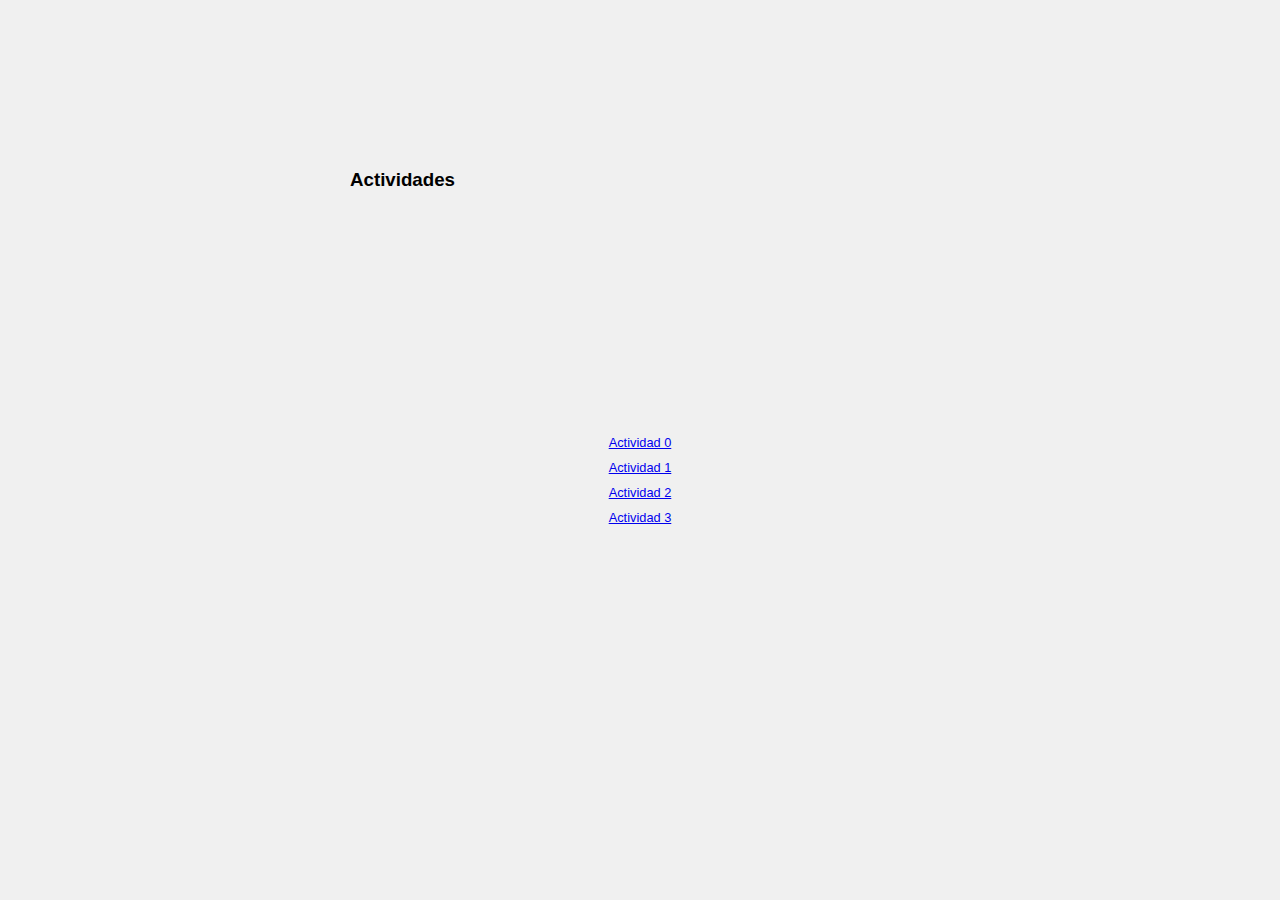
<file: index.html>
<!DOCTYPE html>
<html lang="es">
<head>
    <meta charset="UTF-8">
    <meta name="viewport" content="width=device-width, initial-scale=1.0">
    <title>Actividades - Marc Furriols</title>
    <style>
        body {
            display: flex;
            flex-direction: column;
            align-items: center;
            justify-content: center;
            height: 100vh;
            overflow: hidden;
            margin: 0;
            font-family: Arial, sans-serif;
            background-color: #f0f0f0;
        }
        h3 {
            text-align: left;
            width: 100%;
            padding-left: 700px;
        }
        .links-container {
            display: flex;
            flex-direction: column;
            justify-content: center;
            height: 60%;
        }
        p {
            font-size: 0.8em;
            margin: 5px 0;
            text-align: center;
            width: 100%;
        }
    </style>
</head>
<body>
    <h3>Actividades</h3>
    <div class="links-container">
        <p><a href="/cv">Actividad 0</a></p>
        <p><a href="/A02_TWBBDD_SG1">Actividad 1</a></p>
        <p><a href="#coming-soon">Actividad 2</a></p>
        <p><a href="/A03_FurriolsMarc">Actividad 3</a></p>
    </div>
</body>
</html>
</file>
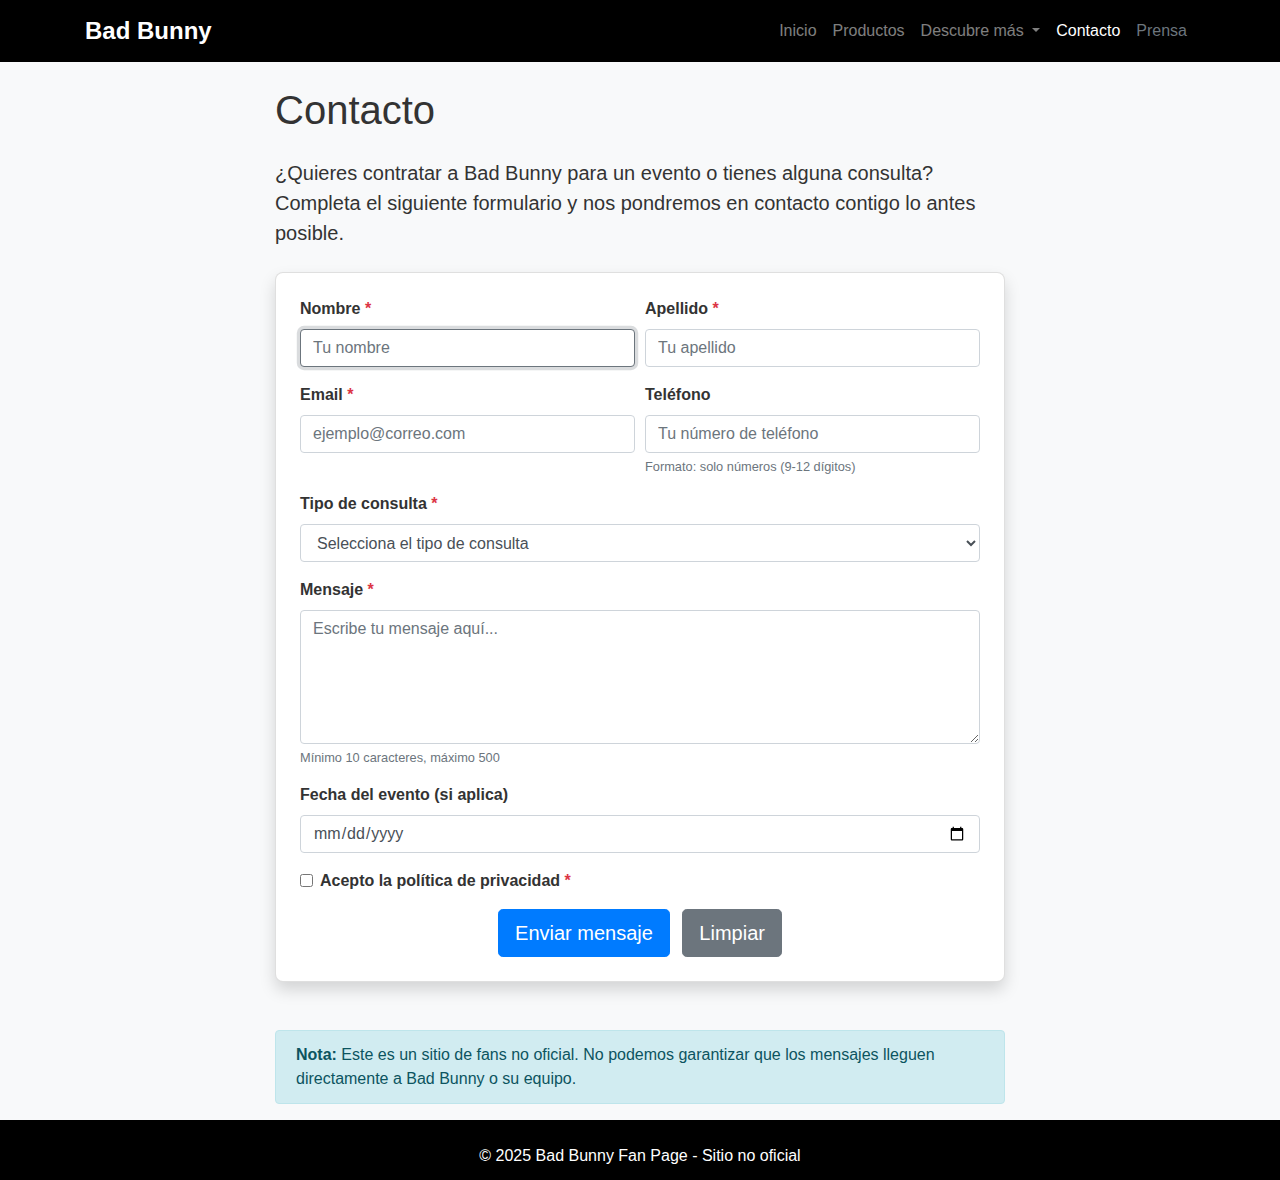
<file: A03_FurriolsMarc/contacto.html>
<!DOCTYPE html>
<html lang="es">
<head>
    <meta charset="UTF-8">
    <meta name="viewport" content="width=device-width, initial-scale=1, shrink-to-fit=no">
    <meta name="description" content="Contacta con el equipo de fans de Bad Bunny. Formulario de contacto para consultas, eventos y colaboraciones.">
    <meta name="keywords" content="Bad Bunny contacto, contactar Bad Bunny, formulario Bad Bunny">
    <meta name="author" content="Marc Furriols">
    <title>Contacto - Bad Bunny</title>
    <link rel="stylesheet" href="https://cdn.jsdelivr.net/npm/bootstrap@4.6.0/dist/css/bootstrap.min.css">
    <link rel="stylesheet" href="/A03_FurriolsMarc/css/style.css">
    <link rel="icon" href="https://i.scdn.co/image/ab6761610000e5eb8ee9a6f54dcbd4bc95126b14" type="image/x-icon">
    <script type="application/ld+json">
    {
      "@context": "https://schema.org",
      "@type": "ContactPage",
      "name": "Contacto Bad Bunny",
      "description": "Formulario de contacto para fans de Bad Bunny"
    }
    </script>
</head>
<body>
    <nav class="navbar navbar-expand-lg navbar-dark bg-dark mb-4">
        <div class="container">
            <a class="navbar-brand" href="./index.html">Bad Bunny</a>
            <button class="navbar-toggler" type="button" data-toggle="collapse" data-target="#navbarNav">
                <span class="navbar-toggler-icon"></span>
            </button>
            <div class="collapse navbar-collapse" id="navbarNav">
                <ul class="navbar-nav ml-auto">
                    <li class="nav-item">
                        <a class="nav-link" href="/A03_FurriolsMarc/index.html">Inicio</a>
                    </li>
                    <li class="nav-item">
                        <a class="nav-link" href="/A03_FurriolsMarc/productos.html">Productos</a>
                    </li>
                    <li class="nav-item dropdown">
                        <a class="nav-link dropdown-toggle" href="#" id="navbarDropdown" role="button" data-toggle="dropdown" aria-haspopup="true" aria-expanded="false">
                            Descubre más
                        </a>
                        <div class="dropdown-menu" aria-labelledby="navbarDropdown">
                            <a class="dropdown-item" href="/A03_FurriolsMarc/albumes.html">Álbumes</a>
                            <a class="dropdown-item" href="/A03_FurriolsMarc/videoclips.html">Videoclips</a>
                            <a class="dropdown-item" href="/A03_FurriolsMarc/conciertos.html">Conciertos</a>
                        </div>
                    </li>
                    <li class="nav-item active">
                        <a class="nav-link" href="/A03_FurriolsMarc/contacto.html">Contacto</a>
                    </li>
                    <li class="nav-item">
                        <a class="nav-link text-muted" href="/A03_FurriolsMarc/desactivada.html">Prensa</a>
                    </li>
                </ul>
            </div>
        </div>
    </nav>

    <div class="container">
        <div class="row">
            <div class="col-lg-8 mx-auto">
                <h1 class="mb-4">Contacto</h1>
                <p class="lead mb-4">¿Quieres contratar a Bad Bunny para un evento o tienes alguna consulta? Completa el siguiente formulario y nos pondremos en contacto contigo lo antes posible.</p>
                
                <div class="card shadow mb-5">
                    <div class="card-body p-4">
                        <form id="contactForm">
                            <div class="form-row">
                                <div class="form-group col-md-6">
                                    <label for="nombre">Nombre <span class="text-danger">*</span></label>
                                    <input type="text" class="form-control" id="nombre" name="nombre" placeholder="Tu nombre" required autofocus>
                                </div>
                                <div class="form-group col-md-6">
                                    <label for="apellido">Apellido <span class="text-danger">*</span></label>
                                    <input type="text" class="form-control" id="apellido" name="apellido" placeholder="Tu apellido" required>
                                </div>
                            </div>
                            
                            <div class="form-row">
                                <div class="form-group col-md-6">
                                    <label for="email">Email <span class="text-danger">*</span></label>
                                    <input type="email" class="form-control" id="email" name="email" placeholder="ejemplo@correo.com" required>
                                </div>
                                <div class="form-group col-md-6">
                                    <label for="telefono">Teléfono</label>
                                    <input type="tel" class="form-control" id="telefono" name="telefono" placeholder="Tu número de teléfono" pattern="[0-9]{9,12}">
                                    <small class="form-text text-muted">Formato: solo números (9-12 dígitos)</small>
                                </div>
                            </div>

                            <div class="form-group">
                                <label for="tipoConsulta">Tipo de consulta <span class="text-danger">*</span></label>
                                <select class="form-control" id="tipoConsulta" name="tipoConsulta" required>
                                    <option value="" selected disabled>Selecciona el tipo de consulta</option>
                                    <option value="contratacion">Contratación para evento</option>
                                    <option value="prensa">Prensa/Medios</option>
                                    <option value="fans">Club de fans</option>
                                    <option value="merchandising">Merchandising</option>
                                    <option value="otros">Otros</option>
                                </select>
                            </div>
                            
                            <div class="form-group">
                                <label for="mensaje">Mensaje <span class="text-danger">*</span></label>
                                <textarea class="form-control" id="mensaje" name="mensaje" rows="5" placeholder="Escribe tu mensaje aquí..." required minlength="10" maxlength="500"></textarea>
                                <small class="form-text text-muted">Mínimo 10 caracteres, máximo 500</small>
                            </div>
                            
                            <div class="form-group">
                                <label for="fecha">Fecha del evento (si aplica)</label>
                                <input type="date" class="form-control" id="fecha" name="fecha" min="2025-01-01">
                            </div>
                            
                            <div class="form-group form-check">
                                <input type="checkbox" class="form-check-input" id="privacidad" name="privacidad" required>
                                <label class="form-check-label" for="privacidad">Acepto la política de privacidad <span class="text-danger">*</span></label>
                            </div>
                            
                            <div class="text-center">
                                <button type="submit" class="btn btn-primary btn-lg">Enviar mensaje</button>
                                <button type="reset" class="btn btn-secondary btn-lg ml-2">Limpiar</button>
                            </div>
                        </form>
                    </div>
                </div>
                
                <div class="alert alert-info" role="alert">
                    <p class="mb-0"><strong>Nota:</strong> Este es un sitio de fans no oficial. No podemos garantizar que los mensajes lleguen directamente a Bad Bunny o su equipo.</p>
                </div>
            </div>
        </div>
    </div>

    <footer class="bg-dark text-white py-4">
        <div class="container text-center">
            <p>© 2025 Bad Bunny Fan Page - Sitio no oficial</p>
        </div>
    </footer>

    <script src="https://code.jquery.com/jquery-3.5.1.slim.min.js"></script>
    <script src="https://cdn.jsdelivr.net/npm/bootstrap@4.6.0/dist/js/bootstrap.bundle.min.js"></script>
</body>
</html>
</file>
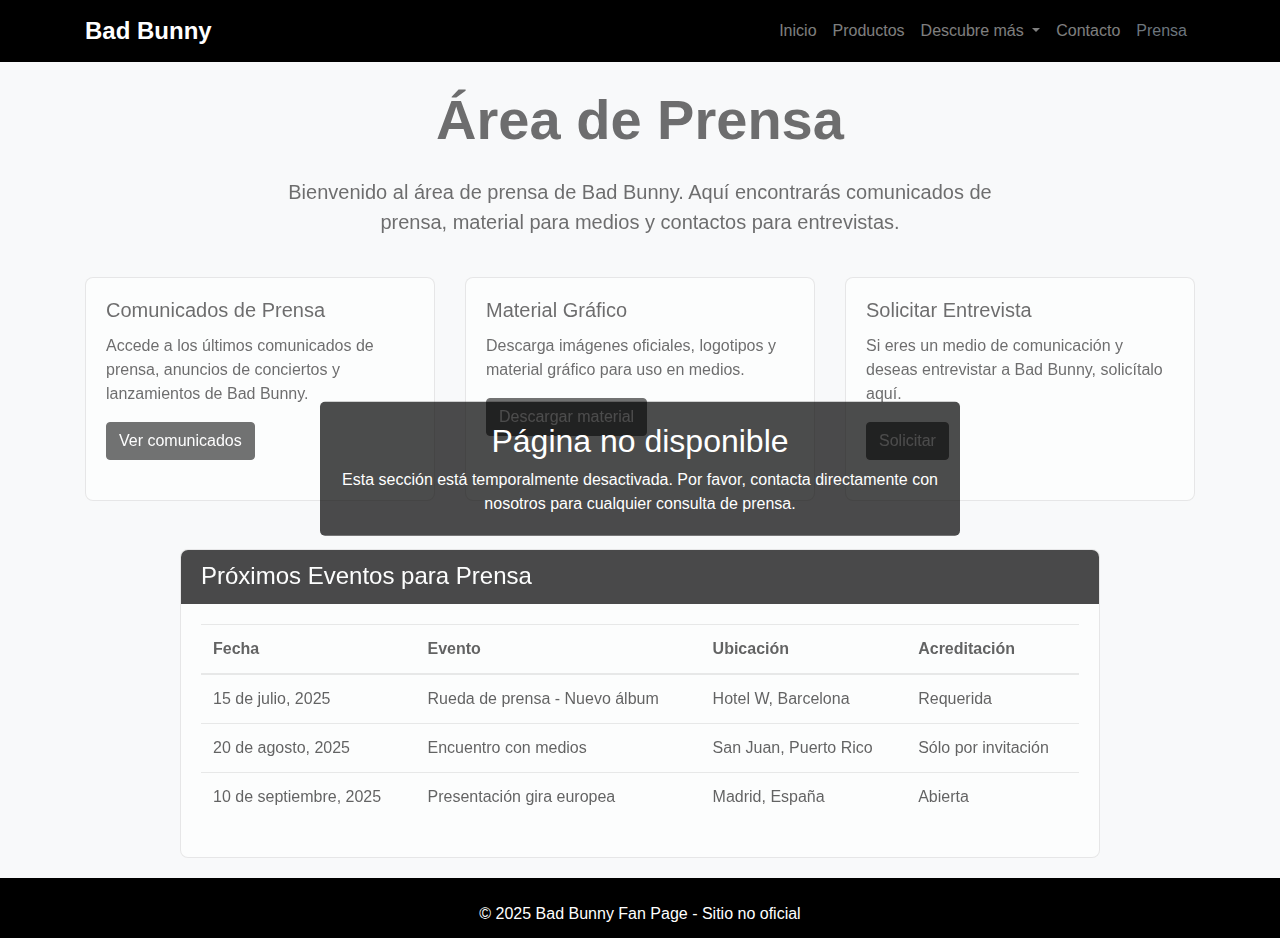
<file: A03_FurriolsMarc/desactivada.html>
<!DOCTYPE html>
<html lang="es">
<head>
    <meta charset="UTF-8">
    <meta name="viewport" content="width=device-width, initial-scale=1, shrink-to-fit=no">
    <meta name="description" content="Página de prensa de Bad Bunny - Actualmente no disponible">
    <meta name="keywords" content="Bad Bunny, prensa, medios, contacto prensa">
    <meta name="author" content="Marc Furriols">
    <title>Prensa - Bad Bunny (No disponible)</title>
    <link rel="stylesheet" href="https://cdn.jsdelivr.net/npm/bootstrap@4.6.0/dist/css/bootstrap.min.css">
    <link rel="stylesheet" href="./css/style.css">
    <link rel="icon" href="https://i.scdn.co/image/ab6761610000e5eb8ee9a6f54dcbd4bc95126b14" type="image/x-icon">
</head>
<body>
    <nav class="navbar navbar-expand-lg navbar-dark bg-dark mb-4">
        <div class="container">
            <a class="navbar-brand" href="./index.html">Bad Bunny</a>
            <button class="navbar-toggler" type="button" data-toggle="collapse" data-target="#navbarNav">
                <span class="navbar-toggler-icon"></span>
            </button>
            <div class="collapse navbar-collapse" id="navbarNav">
                <ul class="navbar-nav ml-auto">
                    <li class="nav-item">
                        <a class="nav-link" href="./index.html">Inicio</a>
                    </li>
                    <li class="nav-item">
                        <a class="nav-link" href="./productos.html">Productos</a>
                    </li>
                    <li class="nav-item dropdown">
                        <a class="nav-link dropdown-toggle" href="#" id="navbarDropdown" role="button" data-toggle="dropdown" aria-haspopup="true" aria-expanded="false">
                            Descubre más
                        </a>
                        <div class="dropdown-menu" aria-labelledby="navbarDropdown">
                            <a class="dropdown-item" href="./albumes.html">Álbumes</a>
                            <a class="dropdown-item" href="./videoclips.html">Videoclips</a>
                            <a class="dropdown-item" href="./conciertos.html">Conciertos</a>
                        </div>
                    </li>
                    <li class="nav-item">
                        <a class="nav-link" href="./contacto.html">Contacto</a>
                    </li>
                    <li class="nav-item active">
                        <a class="nav-link text-muted" href="./desactivada.html">Prensa</a>
                    </li>
                </ul>
            </div>
        </div>
    </nav>

    <div class="container disabled-page">
        <div class="row mb-4">
            <div class="col-md-8 mx-auto text-center">
                <h1 class="display-4 mb-4">Área de Prensa</h1>
                <p class="lead">Bienvenido al área de prensa de Bad Bunny. Aquí encontrarás comunicados de prensa, material para medios y contactos para entrevistas.</p>
            </div>
        </div>
        
        <div class="row mb-5">
            <div class="col-md-4">
                <div class="card h-100">
                    <div class="card-body">
                        <h5 class="card-title">Comunicados de Prensa</h5>
                        <p class="card-text">Accede a los últimos comunicados de prensa, anuncios de conciertos y lanzamientos de Bad Bunny.</p>
                        <a href="#" class="btn btn-dark">Ver comunicados</a>
                    </div>
                </div>
            </div>
            <div class="col-md-4">
                <div class="card h-100">
                    <div class="card-body">
                        <h5 class="card-title">Material Gráfico</h5>
                        <p class="card-text">Descarga imágenes oficiales, logotipos y material gráfico para uso en medios.</p>
                        <a href="#" class="btn btn-dark">Descargar material</a>
                    </div>
                </div>
            </div>
            <div class="col-md-4">
                <div class="card h-100">
                    <div class="card-body">
                        <h5 class="card-title">Solicitar Entrevista</h5>
                        <p class="card-text">Si eres un medio de comunicación y deseas entrevistar a Bad Bunny, solicítalo aquí.</p>
                        <a href="#" class="btn btn-dark">Solicitar</a>
                    </div>
                </div>
            </div>
        </div>
        
        <div class="row">
            <div class="col-md-10 mx-auto">
                <div class="card">
                    <div class="card-header bg-dark text-white">
                        <h4 class="mb-0">Próximos Eventos para Prensa</h4>
                    </div>
                    <div class="card-body">
                        <table class="table table-hover">
                            <thead>
                                <tr>
                                    <th>Fecha</th>
                                    <th>Evento</th>
                                    <th>Ubicación</th>
                                    <th>Acreditación</th>
                                </tr>
                            </thead>
                            <tbody>
                                <tr>
                                    <td>15 de julio, 2025</td>
                                    <td>Rueda de prensa - Nuevo álbum</td>
                                    <td>Hotel W, Barcelona</td>
                                    <td>Requerida</td>
                                </tr>
                                <tr>
                                    <td>20 de agosto, 2025</td>
                                    <td>Encuentro con medios</td>
                                    <td>San Juan, Puerto Rico</td>
                                    <td>Sólo por invitación</td>
                                </tr>
                                <tr>
                                    <td>10 de septiembre, 2025</td>
                                    <td>Presentación gira europea</td>
                                    <td>Madrid, España</td>
                                    <td>Abierta</td>
                                </tr>
                            </tbody>
                        </table>
                    </div>
                </div>
            </div>
        </div>
    </div>

    <div class="disabled-message">
        <h2>Página no disponible</h2>
        <p class="mb-0">Esta sección está temporalmente desactivada. Por favor, contacta directamente con nosotros para cualquier consulta de prensa.</p>
    </div>

    <footer class="bg-dark text-white py-4">
        <div class="container text-center">
            <p>© 2025 Bad Bunny Fan Page - Sitio no oficial</p>
        </div>
    </footer>

    <script src="https://code.jquery.com/jquery-3.5.1.slim.min.js"></script>
    <script src="https://cdn.jsdelivr.net/npm/bootstrap@4.6.0/dist/js/bootstrap.bundle.min.js"></script>
</body>
</html>
</file>
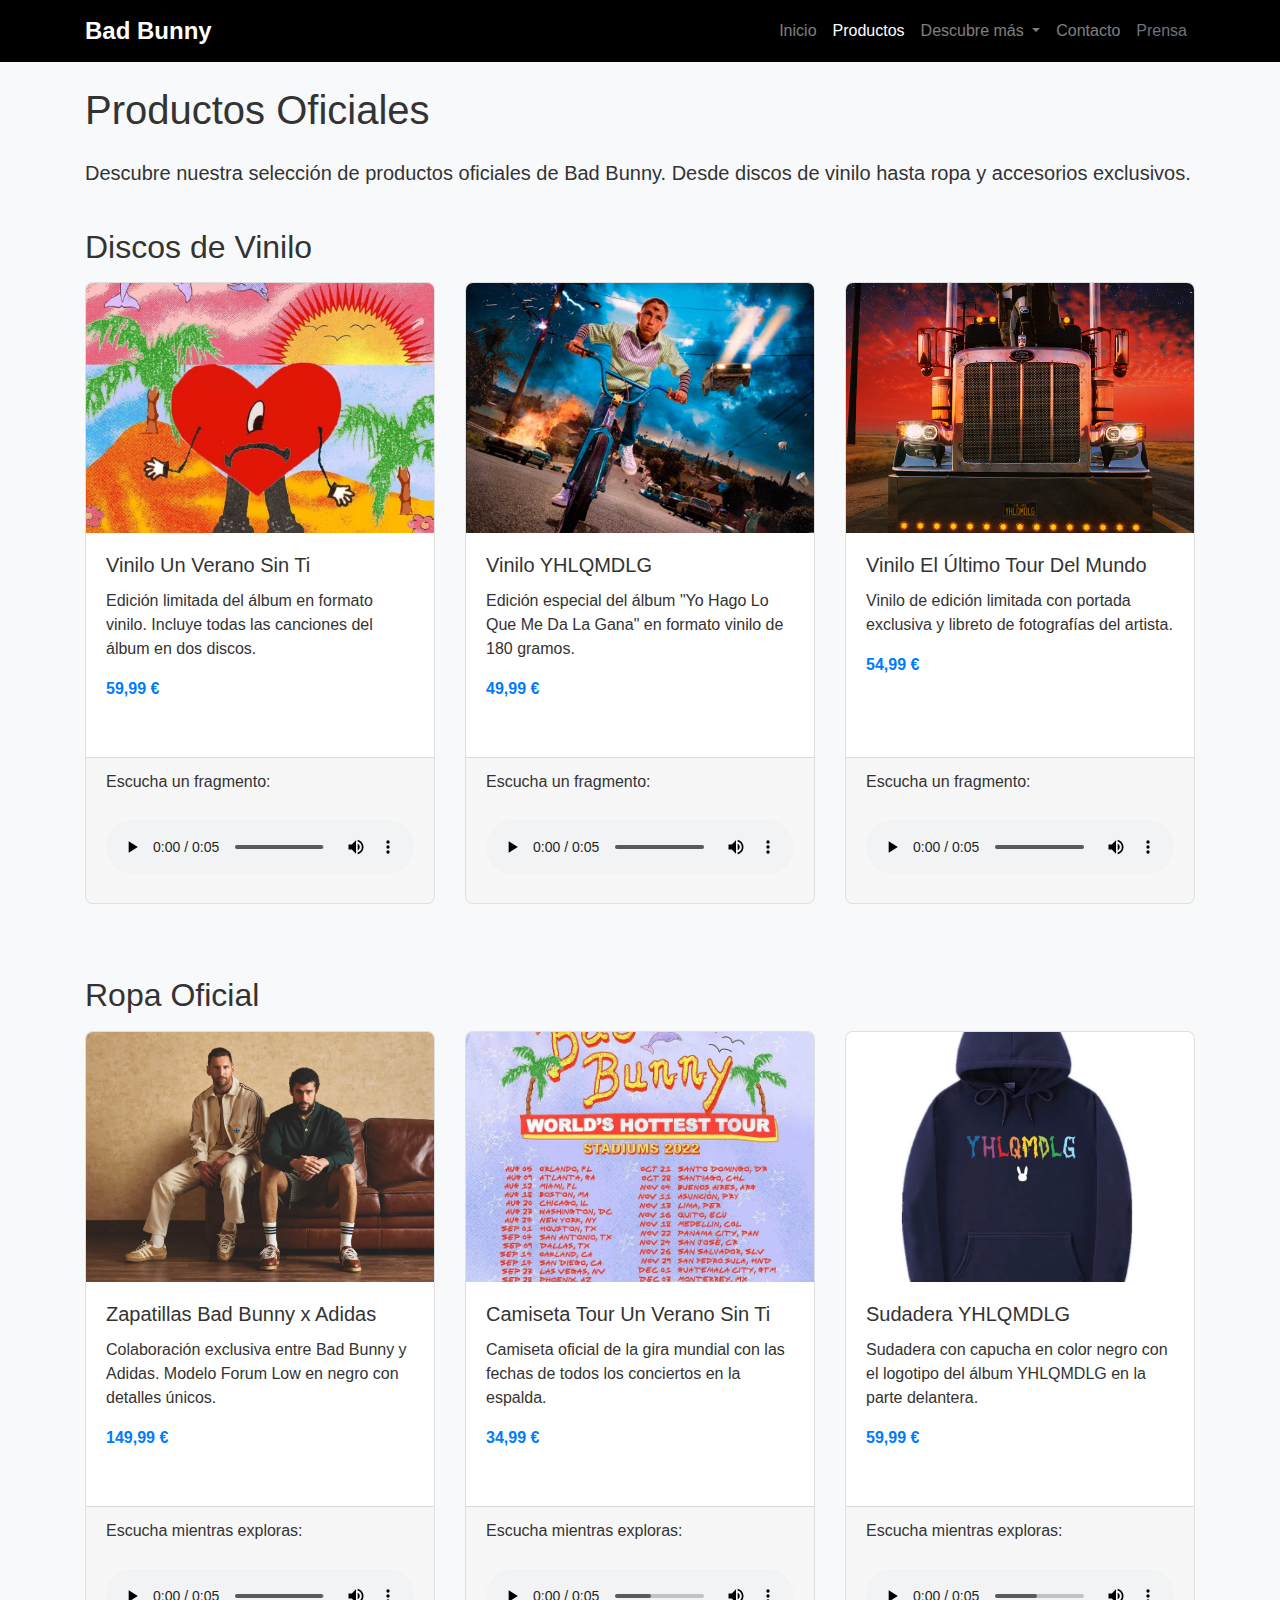
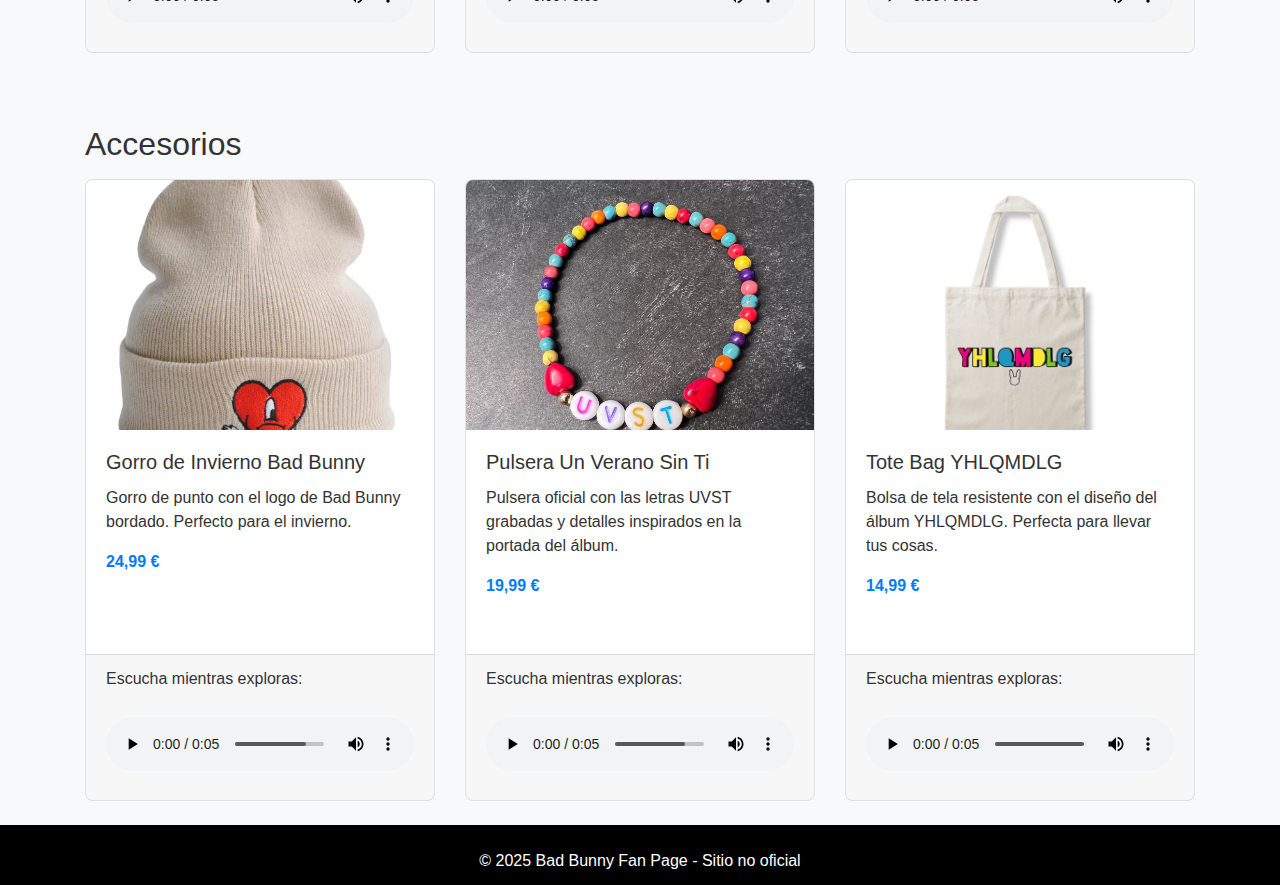
<file: A03_FurriolsMarc/productos.html>
<!DOCTYPE html>
<html lang="es">
<head>
    <meta charset="UTF-8">
    <meta name="viewport" content="width=device-width, initial-scale=1, shrink-to-fit=no">
    <meta name="description" content="Productos oficiales de Bad Bunny. Encuentra merchandising, discos y artículos exclusivos del artista.">
    <meta name="keywords" content="Bad Bunny productos, merchandising Bad Bunny, discos Bad Bunny, ropa Bad Bunny">
    <meta name="author" content="Marc Furriols">
    <title>Productos de Bad Bunny</title>
    <link rel="stylesheet" href="https://cdn.jsdelivr.net/npm/bootstrap@4.6.0/dist/css/bootstrap.min.css">
    <link rel="stylesheet" href="/A03_FurriolsMarc/css/style.css">
    <link rel="icon" href="https://i.scdn.co/image/ab6761610000e5eb8ee9a6f54dcbd4bc95126b14" type="image/x-icon">
</head>
<body>
    <nav class="navbar navbar-expand-lg navbar-dark bg-dark mb-4">
        <div class="container">
            <a class="navbar-brand" href="/A03_FurriolsMarc/index.html">Bad Bunny</a>
            <button class="navbar-toggler" type="button" data-toggle="collapse" data-target="#navbarNav">
                <span class="navbar-toggler-icon"></span>
            </button>
            <div class="collapse navbar-collapse" id="navbarNav">
                <ul class="navbar-nav ml-auto">
                    <li class="nav-item">
                        <a class="nav-link" href="/A03_FurriolsMarc/index.html">Inicio</a>
                    </li>
                    <li class="nav-item active">
                        <a class="nav-link" href="/A03_FurriolsMarc/productos.html">Productos</a>
                    </li>
                    <li class="nav-item dropdown">
                        <a class="nav-link dropdown-toggle" href="#" id="navbarDropdown" role="button" data-toggle="dropdown" aria-haspopup="true" aria-expanded="false">
                            Descubre más
                        </a>
                        <div class="dropdown-menu" aria-labelledby="navbarDropdown">
                            <a class="dropdown-item" href="/A03_FurriolsMarc/albumes.html">Álbumes</a>
                            <a class="dropdown-item" href="/A03_FurriolsMarc/videoclips.html">Videoclips</a>
                            <a class="dropdown-item" href="/A03_FurriolsMarc/conciertos.html">Conciertos</a>
                        </div>
                    </li>
                    <li class="nav-item">
                        <a class="nav-link" href="/A03_FurriolsMarc/contacto.html">Contacto</a>
                    </li>
                    <li class="nav-item">
                        <a class="nav-link text-muted" href="/A03_FurriolsMarc/desactivada.html">Prensa</a>
                    </li>
                </ul>
            </div>
        </div>
    </nav>

    <div class="container">
        <h1 class="mb-4">Productos Oficiales</h1>
        
        <div class="row mb-4">
            <div class="col-12">
                <p class="lead">Descubre nuestra selección de productos oficiales de Bad Bunny. Desde discos de vinilo hasta ropa y accesorios exclusivos.</p>
            </div>
        </div>
        
        <h2 class="mb-3">Discos de Vinilo</h2>
        <div class="row">
            <div class="col-md-4 mb-4">
                <div class="card h-100">
                    <img src="./img/1.jpg" class="card-img-top" alt="Un Verano Sin Ti">
                    <div class="card-body">
                        <h5 class="card-title">Vinilo Un Verano Sin Ti</h5>
                        <p class="card-text">Edición limitada del álbum en formato vinilo. Incluye todas las canciones del álbum en dos discos.</p>
                        <p class="text-primary font-weight-bold">59,99 €</p>
                    </div>
                    <div class="card-footer">
                        <p>Escucha un fragmento:</p>
                        <audio controls>
                            <source src="/A03_FurriolsMarc/audios/moscow-mule.mp3" type="audio/mpeg">
                            Tu navegador no soporta el elemento de audio.
                        </audio>
                    </div>
                </div>
            </div>
            
            <div class="col-md-4 mb-4">
                <div class="card h-100">
                    <img src="./img/2.jpg" class="card-img-top" alt="YHLQMDLG">
                    <div class="card-body">
                        <h5 class="card-title">Vinilo YHLQMDLG</h5>
                        <p class="card-text">Edición especial del álbum "Yo Hago Lo Que Me Da La Gana" en formato vinilo de 180 gramos.</p>
                        <p class="text-primary font-weight-bold">49,99 €</p>
                    </div>
                    <div class="card-footer">
                        <p>Escucha un fragmento:</p>
                        <audio controls>
                            <source src="/A03_FurriolsMarc/audios/me-porto-bonito.mp3" type="audio/mpeg">
                            Tu navegador no soporta el elemento de audio.
                        </audio>
                    </div>
                </div>
            </div>
            
            <div class="col-md-4 mb-4">
                <div class="card h-100">
                    <img src="./img/3.jpeg" class="card-img-top" alt="El Último Tour Del Mundo">
                    <div class="card-body">
                        <h5 class="card-title">Vinilo El Último Tour Del Mundo</h5>
                        <p class="card-text">Vinilo de edición limitada con portada exclusiva y libreto de fotografías del artista.</p>
                        <p class="text-primary font-weight-bold">54,99 €</p>
                    </div>
                    <div class="card-footer">
                        <p>Escucha un fragmento:</p>
                        <audio controls>
                            <source src="/A03_FurriolsMarc/audios/titi-me-pregunto.mp3" type="audio/mpeg">
                            Tu navegador no soporta el elemento de audio.
                        </audio>
                    </div>
                </div>
            </div>
        </div>
        
        <h2 class="mt-5 mb-3">Ropa Oficial</h2>
        <div class="row">
            <div class="col-md-4 mb-4">
                <div class="card h-100">
                    <img src="./img/4.webp" class="card-img-top" alt="Zapatillas Bad Bunny x Adidas">
                    <div class="card-body">
                        <h5 class="card-title">Zapatillas Bad Bunny x Adidas</h5>
                        <p class="card-text">Colaboración exclusiva entre Bad Bunny y Adidas. Modelo Forum Low en negro con detalles únicos.</p>
                        <p class="text-primary font-weight-bold">149,99 €</p>
                    </div>
                    <div class="card-footer">
                        <p>Escucha mientras exploras:</p>
                        <audio controls>
                            <source src="/A03_FurriolsMarc/audios/moscow-mule.mp3" type="audio/mpeg">
                            Tu navegador no soporta el elemento de audio.
                        </audio>
                    </div>
                </div>
            </div>
            
            <div class="col-md-4 mb-4">
                <div class="card h-100">
                    <img src="./img/5.avif" class="card-img-top" alt="Camiseta Tour Un Verano Sin Ti">
                    <div class="card-body">
                        <h5 class="card-title">Camiseta Tour Un Verano Sin Ti</h5>
                        <p class="card-text">Camiseta oficial de la gira mundial con las fechas de todos los conciertos en la espalda.</p>
                        <p class="text-primary font-weight-bold">34,99 €</p>
                    </div>
                    <div class="card-footer">
                        <p>Escucha mientras exploras:</p>
                        <audio controls>
                            <source src="/A03_FurriolsMarc/audios/titi-me-pregunto.mp3" type="audio/mpeg">
                            Tu navegador no soporta el elemento de audio.
                        </audio>
                    </div>
                </div>
            </div>
            
            <div class="col-md-4 mb-4">
                <div class="card h-100">
                    <img src="./img/6.avif" class="card-img-top" alt="Sudadera YHLQMDLG">
                    <div class="card-body">
                        <h5 class="card-title">Sudadera YHLQMDLG</h5>
                        <p class="card-text">Sudadera con capucha en color negro con el logotipo del álbum YHLQMDLG en la parte delantera.</p>
                        <p class="text-primary font-weight-bold">59,99 €</p>
                    </div>
                    <div class="card-footer">
                        <p>Escucha mientras exploras:</p>
                        <audio controls>
                            <source src="/A03_FurriolsMarc/audios/me-porto-bonito.mp3" type="audio/mpeg">
                            Tu navegador no soporta el elemento de audio.
                        </audio>
                    </div>
                </div>
            </div>
        </div>
        
        <h2 class="mt-5 mb-3">Accesorios</h2>
        <div class="row">
            <div class="col-md-4 mb-4">
                <div class="card h-100">
                    <img src="./img/7.avif" class="card-img-top" alt="Gorro de Invierno">
                    <div class="card-body">
                        <h5 class="card-title">Gorro de Invierno Bad Bunny</h5>
                        <p class="card-text">Gorro de punto con el logo de Bad Bunny bordado. Perfecto para el invierno.</p>
                        <p class="text-primary font-weight-bold">24,99 €</p>
                    </div>
                    <div class="card-footer">
                        <p>Escucha mientras exploras:</p>
                        <audio controls>
                            <source src="/A03_FurriolsMarc/audios/moscow-mule.mp3" type="audio/mpeg">
                            Tu navegador no soporta el elemento de audio.
                        </audio>
                    </div>
                </div>
            </div>
            
            <div class="col-md-4 mb-4">
                <div class="card h-100">
                    <img src="./img/8.avif" class="card-img-top" alt="Pulsera Un Verano Sin Ti">
                    <div class="card-body">
                        <h5 class="card-title">Pulsera Un Verano Sin Ti</h5>
                        <p class="card-text">Pulsera oficial con las letras UVST grabadas y detalles inspirados en la portada del álbum.</p>
                        <p class="text-primary font-weight-bold">19,99 €</p>
                    </div>
                    <div class="card-footer">
                        <p>Escucha mientras exploras:</p>
                        <audio controls>
                            <source src="/A03_FurriolsMarc/audios/titi-me-pregunto.mp3" type="audio/mpeg">
                            Tu navegador no soporta el elemento de audio.
                        </audio>
                    </div>
                </div>
            </div>
            
            <div class="col-md-4 mb-4">
                <div class="card h-100">
                    <img src="./img/9.webp" class="card-img-top" alt="Tote Bag YHLQMDLG">
                    <div class="card-body">
                        <h5 class="card-title">Tote Bag YHLQMDLG</h5>
                        <p class="card-text">Bolsa de tela resistente con el diseño del álbum YHLQMDLG. Perfecta para llevar tus cosas.</p>
                        <p class="text-primary font-weight-bold">14,99 €</p>
                    </div>
                    <div class="card-footer">
                        <p>Escucha mientras exploras:</p>
                        <audio controls>
                            <source src="/A03_FurriolsMarc/audios/me-porto-bonito.mp3" type="audio/mpeg">
                            Tu navegador no soporta el elemento de audio.
                        </audio>
                    </div>
                </div>
            </div>
        </div>
    </div>

    <footer class="bg-dark text-white py-4 mt-5">
        <div class="container text-center">
            <p>© 2025 Bad Bunny Fan Page - Sitio no oficial</p>
        </div>
    </footer>

    <script src="https://code.jquery.com/jquery-3.5.1.slim.min.js"></script>
    <script src="https://cdn.jsdelivr.net/npm/bootstrap@4.6.0/dist/js/bootstrap.bundle.min.js"></script>
</body>
</html>
</file>
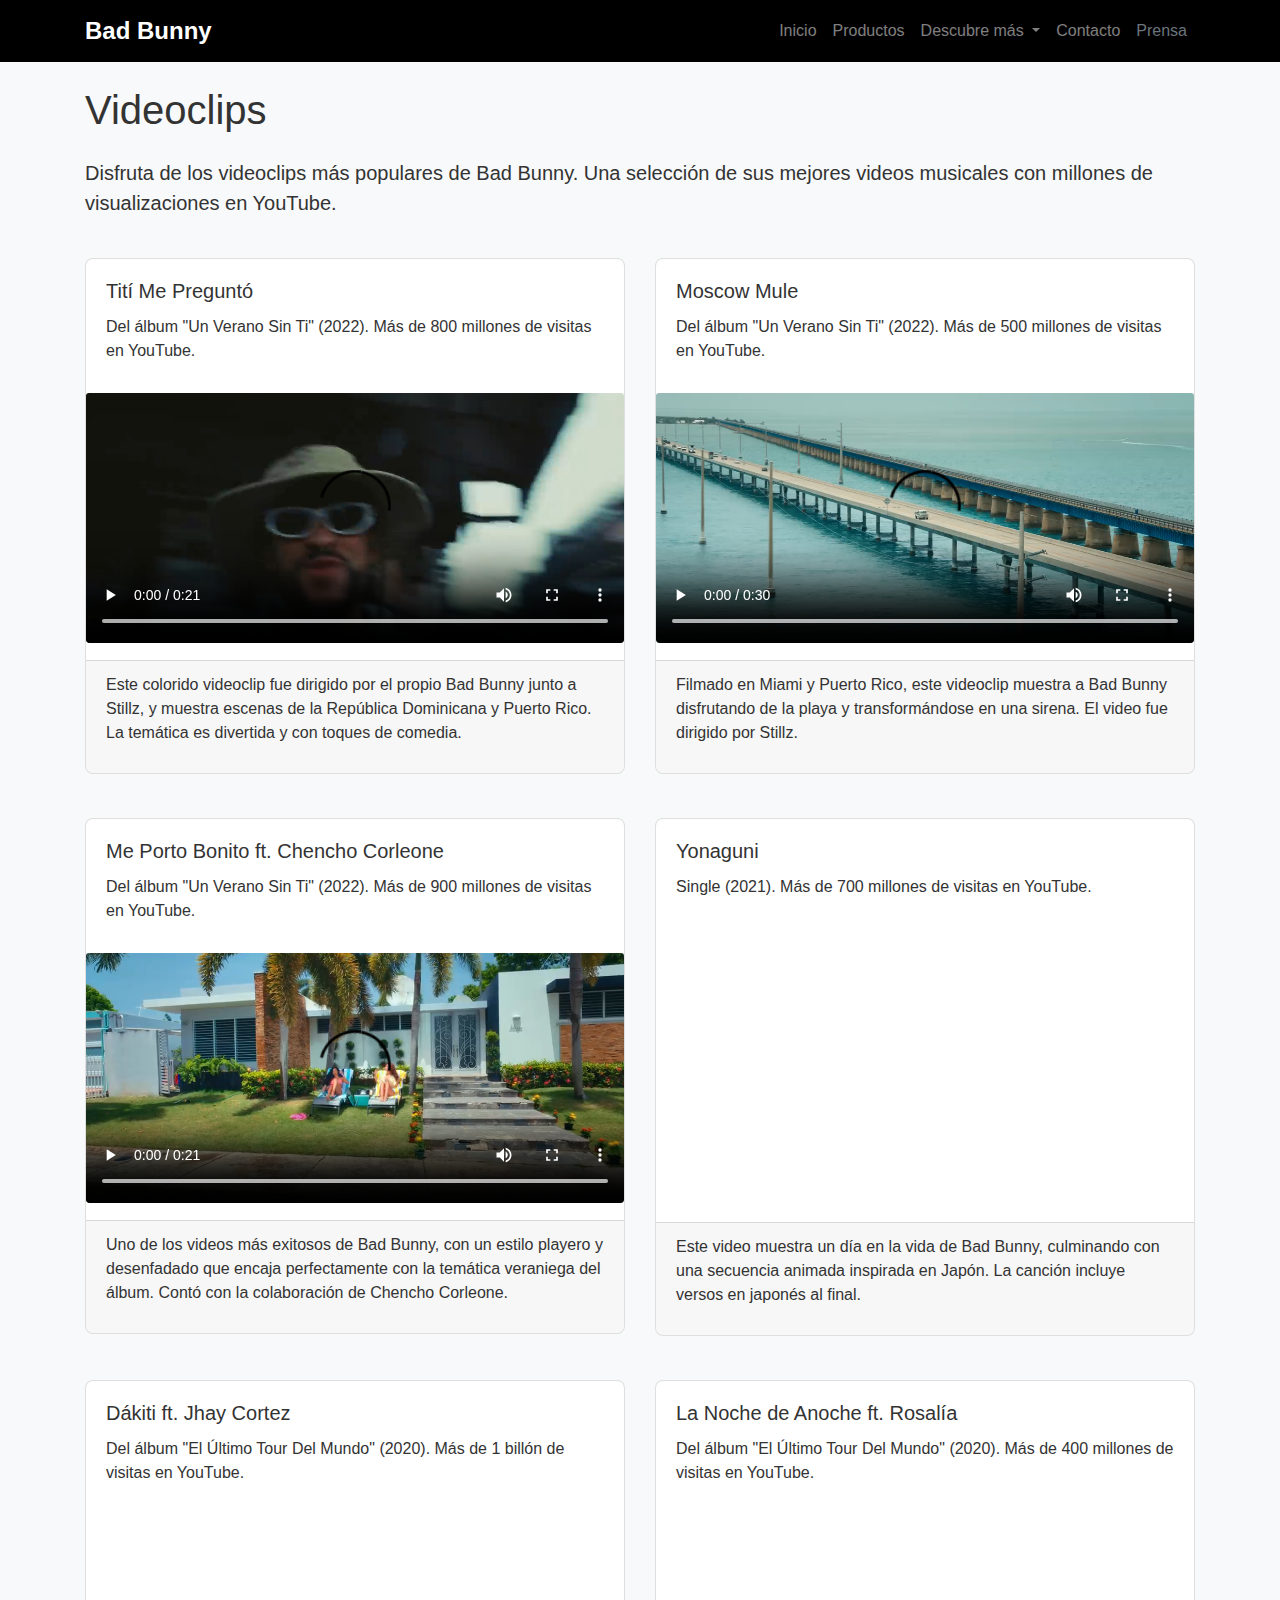
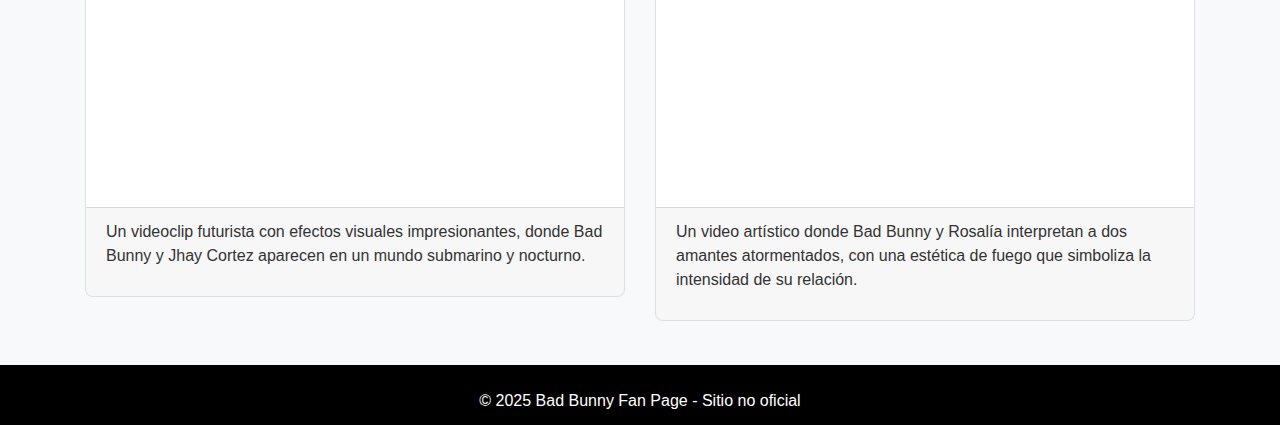
<file: A03_FurriolsMarc/videoclips.html>
<!DOCTYPE html>
<html lang="es">
<head>
    <meta charset="UTF-8">
    <meta name="viewport" content="width=device-width, initial-scale=1, shrink-to-fit=no">
    <meta name="description" content="Videoclips de Bad Bunny. Los mejores videos musicales del artista puertorriqueño.">
    <meta name="keywords" content="Bad Bunny videos, videoclips Bad Bunny, videos musicales Bad Bunny">
    <meta name="author" content="Marc Furriols">
    <title>Videoclips de Bad Bunny</title>
    <link rel="stylesheet" href="https://cdn.jsdelivr.net/npm/bootstrap@4.6.0/dist/css/bootstrap.min.css">
    <link rel="stylesheet" href="/A03_FurriolsMarc/css/style.css">
    <link rel="icon" href="https://i.scdn.co/image/ab6761610000e5eb8ee9a6f54dcbd4bc95126b14" type="image/x-icon">
</head>
<body>
    <nav class="navbar navbar-expand-lg navbar-dark bg-dark mb-4">
        <div class="container">
            <a class="navbar-brand" href="./index.html">Bad Bunny</a>
            <button class="navbar-toggler" type="button" data-toggle="collapse" data-target="#navbarNav">
                <span class="navbar-toggler-icon"></span>
            </button>
            <div class="collapse navbar-collapse" id="navbarNav">
                <ul class="navbar-nav ml-auto">
                    <li class="nav-item">
                        <a class="nav-link" href="/A03_FurriolsMarc/index.html">Inicio</a>
                    </li>
                    <li class="nav-item">
                        <a class="nav-link" href="/A03_FurriolsMarc/productos.html">Productos</a>
                    </li>
                    <li class="nav-item dropdown">
                        <a class="nav-link dropdown-toggle" href="#" id="navbarDropdown" role="button" data-toggle="dropdown" aria-haspopup="true" aria-expanded="false">
                            Descubre más
                        </a>
                        <div class="dropdown-menu" aria-labelledby="navbarDropdown">
                            <a class="dropdown-item" href="/A03_FurriolsMarc/albumes.html">Álbumes</a>
                            <a class="dropdown-item active" href="/A03_FurriolsMarc/videoclips.html">Videoclips</a>
                            <a class="dropdown-item" href="/A03_FurriolsMarc/conciertos.html">Conciertos</a>
                        </div>
                    </li>
                    <li class="nav-item">
                        <a class="nav-link" href="/A03_FurriolsMarc/contacto.html">Contacto</a>
                    </li>
                    <li class="nav-item">
                        <a class="nav-link text-muted" href="/A03_FurriolsMarc/desactivada.html">Prensa</a>
                    </li>
                </ul>
            </div>
        </div>
    </nav>

    <div class="container">
        <h1 class="mb-4">Videoclips</h1>
        
        <div class="row mb-4">
            <div class="col-12">
                <p class="lead">Disfruta de los videoclips más populares de Bad Bunny. Una selección de sus mejores videos musicales con millones de visualizaciones en YouTube.</p>
            </div>
        </div>
        
        <div class="row">
            <div class="col-md-6 mb-4">
                <div class="card">
                    <div class="card-body">
                        <h5 class="card-title">Tití Me Preguntó</h5>
                        <p class="card-text">Del álbum "Un Verano Sin Ti" (2022). Más de 800 millones de visitas en YouTube.</p>
                    </div>
                    <div class="ratio ratio-16x9">
                        <video class="card-img-top" controls>
                            <source src="/A03_FurriolsMarc/videos/titi-me-pregunto.mp4" type="video/mp4">
                            Tu navegador no soporta el elemento de video.
                        </video>
                    </div>
                    <div class="card-footer">
                        <p>Este colorido videoclip fue dirigido por el propio Bad Bunny junto a Stillz, y muestra escenas de la República Dominicana y Puerto Rico. La temática es divertida y con toques de comedia.</p>
                    </div>
                </div>
            </div>
            
            <div class="col-md-6 mb-4">
                <div class="card">
                    <div class="card-body">
                        <h5 class="card-title">Moscow Mule</h5>
                        <p class="card-text">Del álbum "Un Verano Sin Ti" (2022). Más de 500 millones de visitas en YouTube.</p>
                    </div>
                    <div class="ratio ratio-16x9">
                        <video class="card-img-top" controls>
                            <source src="/A03_FurriolsMarc/videos/moscow-mule.mp4" type="video/mp4">
                            Tu navegador no soporta el elemento de video.
                        </video>
                    </div>
                    <div class="card-footer">
                        <p>Filmado en Miami y Puerto Rico, este videoclip muestra a Bad Bunny disfrutando de la playa y transformándose en una sirena. El video fue dirigido por Stillz.</p>
                    </div>
                </div>
            </div>
        </div>
        
        <div class="row">
            <div class="col-md-6 mb-4">
                <div class="card">
                    <div class="card-body">
                        <h5 class="card-title">Me Porto Bonito ft. Chencho Corleone</h5>
                        <p class="card-text">Del álbum "Un Verano Sin Ti" (2022). Más de 900 millones de visitas en YouTube.</p>
                    </div>
                    <div class="ratio ratio-16x9">
                        <video class="card-img-top" controls>
                            <source src="/A03_FurriolsMarc/videos/me-porto-bonito.mp4" type="video/mp4">
                            Tu navegador no soporta el elemento de video.
                        </video>
                    </div>
                    <div class="card-footer">
                        <p>Uno de los videos más exitosos de Bad Bunny, con un estilo playero y desenfadado que encaja perfectamente con la temática veraniega del álbum. Contó con la colaboración de Chencho Corleone.</p>
                    </div>
                </div>
            </div>
            
            <div class="col-md-6 mb-4">
                <div class="card">
                    <div class="card-body">
                        <h5 class="card-title">Yonaguni</h5>
                        <p class="card-text">Single (2021). Más de 700 millones de visitas en YouTube.</p>
                    </div>
                    <div class="embed-responsive embed-responsive-16by9">
                        <iframe class="embed-responsive-item" src="https://www.youtube.com/embed/doLMt10ytHY" title="Yonaguni - Bad Bunny" allowfullscreen></iframe>
                    </div>
                    <div class="card-footer">
                        <p>Este video muestra un día en la vida de Bad Bunny, culminando con una secuencia animada inspirada en Japón. La canción incluye versos en japonés al final.</p>
                    </div>
                </div>
            </div>
        </div>
        
        <div class="row">
            <div class="col-md-6 mb-4">
                <div class="card">
                    <div class="card-body">
                        <h5 class="card-title">Dákiti ft. Jhay Cortez</h5>
                        <p class="card-text">Del álbum "El Último Tour Del Mundo" (2020). Más de 1 billón de visitas en YouTube.</p>
                    </div>
                    <div class="embed-responsive embed-responsive-16by9">
                        <iframe class="embed-responsive-item" src="https://www.youtube.com/embed/TmKh7lAwnBI" title="Dákiti - Bad Bunny y Jhay Cortez" allowfullscreen></iframe>
                    </div>
                    <div class="card-footer">
                        <p>Un videoclip futurista con efectos visuales impresionantes, donde Bad Bunny y Jhay Cortez aparecen en un mundo submarino y nocturno.</p>
                    </div>
                </div>
            </div>
            
            <div class="col-md-6 mb-4">
                <div class="card">
                    <div class="card-body">
                        <h5 class="card-title">La Noche de Anoche ft. Rosalía</h5>
                        <p class="card-text">Del álbum "El Último Tour Del Mundo" (2020). Más de 400 millones de visitas en YouTube.</p>
                    </div>
                    <div class="embed-responsive embed-responsive-16by9">
                        <iframe class="embed-responsive-item" src="https://www.youtube.com/embed/f5omY8jVrSM" title="La Noche de Anoche - Bad Bunny y Rosalía" allowfullscreen></iframe>
                    </div>
                    <div class="card-footer">
                        <p>Un video artístico donde Bad Bunny y Rosalía interpretan a dos amantes atormentados, con una estética de fuego que simboliza la intensidad de su relación.</p>
                    </div>
                </div>
            </div>
        </div>
    </div>

    <footer class="bg-dark text-white py-4 mt-5">
        <div class="container text-center">
            <p>© 2025 Bad Bunny Fan Page - Sitio no oficial</p>
        </div>
    </footer>

    <script src="https://code.jquery.com/jquery-3.5.1.slim.min.js"></script>
    <script src="https://cdn.jsdelivr.net/npm/bootstrap@4.6.0/dist/js/bootstrap.bundle.min.js"></script>
</body>
</html>
</file>
<file: A03_FurriolsMarc/css/style.css>
body {
    font-family: 'Arial', sans-serif;
    background-color: #f8f9fa;
    color: #333333;
    position: relative;
    min-height: 100vh;
    padding-bottom: 60px;
}

.navbar-brand {
    font-weight: bold;
    font-size: 1.5rem;
}

.bg-dark {
    background-color: #000000 !important;
}

.nav-item .dropdown-menu {
    background-color: #343a40;
}

.nav-item .dropdown-item {
    color: #fff;
}

.nav-item .dropdown-item:hover {
    background-color: #495057;
}

.display-4 {
    font-weight: 700;
}

.card {
    transition: transform 0.3s ease;
    margin-bottom: 20px;
    border-radius: 8px;
    overflow: hidden;
}

.card:hover {
    transform: translateY(-5px);
    box-shadow: 0 10px 20px rgba(0,0,0,0.1);
}

.card-img-top {
    height: 250px;
    object-fit: cover;
}

audio, video {
    width: 100%;
    border-radius: 4px;
    margin: 10px 0;
}

#contactForm label {
    font-weight: 600;
}

.form-control:focus {
    border-color: #6c757d;
    box-shadow: 0 0 0 0.2rem rgba(108, 117, 125, 0.25);
}

.table th {
    font-weight: 600;
}

.table-hover tbody tr:hover {
    background-color: rgba(0,0,0,0.05);
}

footer {
    position: absolute;
    bottom: 0;
    width: 100%;
    height: 60px;
}

.cookie-banner {
    position: fixed;
    bottom: 60px;
    left: 0;
    width: 100%;
    background-color: #343a40;
    color: white;
    padding: 15px 0;
    z-index: 1000;
}

.disabled-page {
    filter: grayscale(100%);
    pointer-events: none;
    opacity: 0.7;
}

.disabled-message {
    position: absolute;
    top: 50%;
    left: 50%;
    transform: translate(-50%, -50%);
    background-color: rgba(0, 0, 0, 0.7);
    color: white;
    padding: 20px;
    border-radius: 5px;
    z-index: 100;
    text-align: center;
}

.album-track {
    margin-top: 15px;
    padding-top: 15px;
    border-top: 1px solid #dee2e6;
}

.product-card {
    margin-bottom: 30px;
}

.product-card .card-footer {
    background-color: #f8f9fa;
}

@media (max-width: 768px) {
    .display-4 {
        font-size: 2.5rem;
    }
    
    .card {
        margin-bottom: 15px;
    }
    
    .navbar-brand {
        font-size: 1.3rem;
    }
    
    .card-img-top {
        height: 200px;
    }
}
</file>
